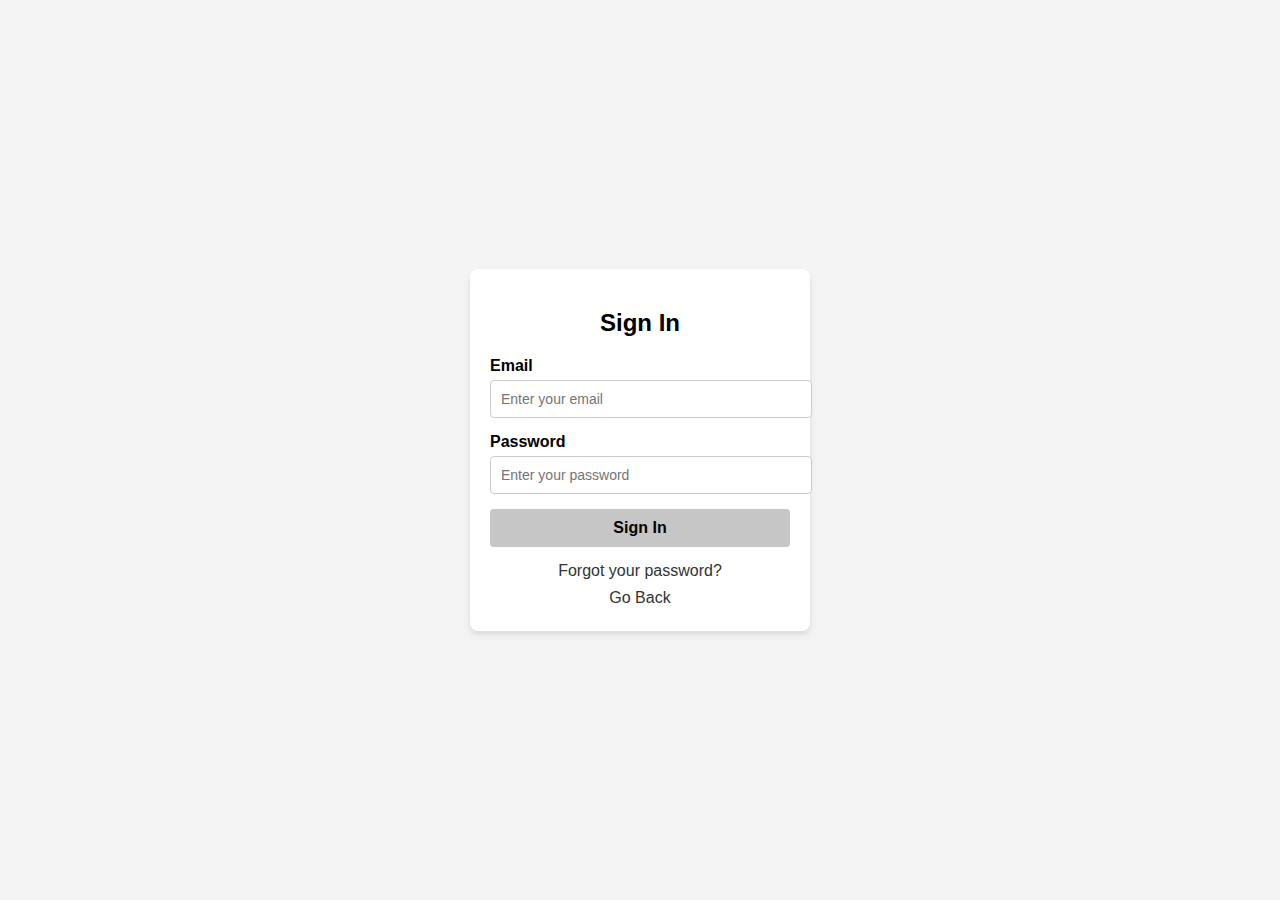
<file: signin.html>
<!DOCTYPE html>
<html lang="en">
<head>
  <meta charset="UTF-8">
  <meta name="viewport" content="width=device-width, initial-scale=1.0">
  <title>Sign-In Form</title>
  <style>
    body {
      font-family: Arial, sans-serif;
      background-color: #f4f4f4;
      display: flex;
      justify-content: center;
      align-items: center;
      height: 100vh;
      margin: 0;
    }

    .sign-in-form {
      background: white;
      padding: 20px;
      border-radius: 8px;
      box-shadow: 0 4px 6px rgba(0, 0, 0, 0.1);
      width: 300px;
    }

    .sign-in-form h2 {
      margin-bottom: 20px;
      font-size: 24px;
      text-align: center;
    }

    .form-control {
      margin-bottom: 15px;
    }

    .form-control label {
      display: block;
      margin-bottom: 5px;
      font-weight: bold;
    }

    .form-control input {
      width: 100%;
      padding: 10px;
      border: 1px solid #ccc;
      border-radius: 4px;
      font-size: 14px;
    }

    .form-control input:focus {
      border-color: #007BFF;
      outline: none;
    }

    .sign-in-btn {
      width: 100%;
      padding: 10px;
      background-color: #c6c6c6;
      color: rgb(0, 0, 0);
      border: none;
      border-radius: 4px;
      font-size: 16px;
      cursor: pointer;
      font-weight: bold;
    }

    .sign-in-btn:hover {
      background-color: #333;
      color: white;
    }

    .sign-in-form .forgot-password {
      margin-top: 10px;
      text-align: center;
      line-height: 27px;
      
    }

    .sign-in-form .forgot-password a {
      color: #333;
      text-decoration: none;
      
    }

    .sign-in-form .forgot-password a:hover {
      text-decoration: underline;
    }
    
  </style>
</head>
<body>
  <div class="sign-in-form">
    <h2>Sign In</h2>
    <form action="/login" method="POST">
      <div class="form-control">
        <label for="email">Email</label>
        <input type="email" id="email" name="email" placeholder="Enter your email" required>
      </div>
      <div class="form-control">
        <label for="password">Password</label>
        <input type="password" id="password" name="password" placeholder="Enter your password" required>
      </div>
      <button type="submit" class="sign-in-btn">Sign In</button>
      <div class="forgot-password">
        <a href="#">Forgot your password?</a><br>
        <a href="index.html" class= "back">Go Back</a>
      </div>
    </form>
  </div>
</body>
</html>
</file>
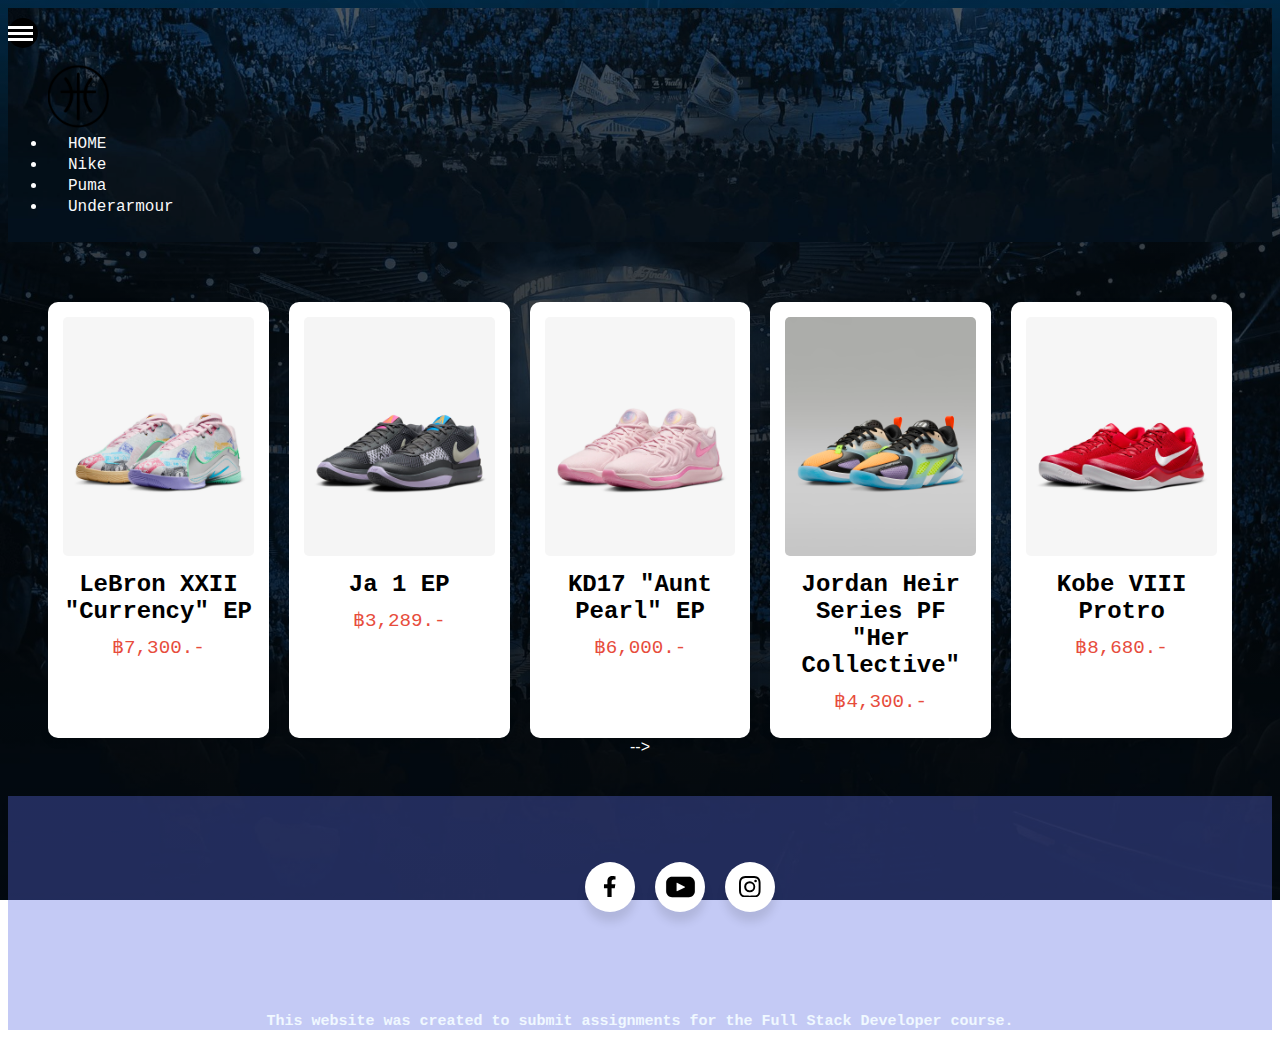
<file: Nike copy/puma.html>
<!DOCTYPE html>
<html lang="en">
<head>
    <meta charset="UTF-8">
    <meta name="viewport" content="width=device-width, initial-scale=1.0">
    <title>BKB</title>
    <link rel="stylesheet" href="style.css">
    <link rel="stylesheet" href="n-b.css">
    <link rel="stylesheet" href="hamberger.css">
    <link rel="icon" href="/img/BKB.png">
    <link href="https://cdn.jsdelivr.net/npm/bootstrap@5.2.2/dist/css/bootstrap.min.css" rel="stylesheet" integrity="sha384-Zenh87qX5JnK2Jl0vWa8Ck2rdkQ2Bzep5IDxbcnCeuOxjzrPF/et3URy9Bv1WTRi" crossorigin="anonymous">  
    <script src="https://cdn.jsdelivr.net/npm/bootstrap@5.3.3/dist/js/bootstrap.bundle.min.js"></script>
</head>
<body>
    <nav class="navbar navbar-expand-lg">
        <div class="container-fluid">
            <label class="navbar-toggler" type="button" data-bs-toggle="collapse" data-bs-target="#navbarNavAltMarkup" aria-controls="navbarNavAltMarkup" aria-expanded="false" aria-label="Toggle navigation">
                <input type="checkbox">
                <div class="checkmark">
                    <span></span>
                    <span></span>
                    <span></span>
                </div>
            </label>
            <div class="collapse navbar-collapse" id="navbarNavAltMarkup">
                <ul class="navbar-nav ms-auto align-items-center w-100">
                    <img src="/img/BKB.png" width="5%" alt="">
                    <li class="nav-item navbar_a">
                        <a class="nav-link" href="/index.html">HOME</a>
                    </li>
                    <li class="nav-item navbar_a">
                        <a class="nav-link" href="#">Nike</a>
                    </li>
                    <li class="nav-item navbar_a">
                        <a class="nav-link" href="https://nah-null.github.io/HYBS/Music/music.html">Puma</a>
                    </li>
                    <li class="nav-item navbar_a">
                        <a class="nav-link" href="https://nah-null.github.io/HYBS/Apparel/Apparel.html">Underarmour</a>
                    </li>
                </ul>
            </div>
        </div>
    </nav>
        
    <section class="product-gallery">
        <div style="background-color: #fddd00;width: 100%;" >
            <!-- <img src="https://github.com/Nah-Null/HYBS/blob/main/img/434297641_425165150024051_5664029136867709908_n.jpg?raw=true" alt="" width="200vh"> -->
        </div>
        <div class="product-container">
            <div class="product-item">
                <a href="https://nah-null.github.io/HYBS/Apparel/buy/2.html" style="text-decoration: none; color: black;">
                <img src="/img/LEBRON+XXII+QS+EP.png" alt="HYBS : Well Done Sweatshirt">
                <h3>LeBron XXII "Currency" EP</h3>
                <p class="price">฿7,300.-</p>
                <!-- <button class="add-to-cart">Add to Cart</button> -->
                </a>
            </div>
            <!-- เพิ่มสินค้าตามที่ต้องการ -->
            <div class="product-item">
                <a href="https://nah-null.github.io/HYBS/Apparel/buy/3.html" style="text-decoration: none; color: black;">
                    <img src="/img/JA+1+EP.jpg" alt="HYBS : Well Done Hoodie">
                <h3>Ja 1 EP</h3>
                <p class="price">฿3,289.-</p>
                <!-- <button class="add-to-cart">Add to Cart</button> -->
                </a>
            </div>
            <div class="product-item">
                <a href="https://nah-null.github.io/HYBS/Apparel/buy/4.html" style="text-decoration: none; color: black;">
                <img src="/img/KD17+NRG+EP.png" alt="HYBS : Well Done T-Shirt 01">
                <h3>KD17 "Aunt Pearl" EP</h3>
                <p class="price">฿6,000.-</p>
                <!-- <button class="add-to-cart">Add to Cart</button> -->
                    </a>
            </div>
            <div class="product-item">
                <a href="https://nah-null.github.io/HYBS/Apparel/buy/5.html" style="text-decoration: none; color: black;">
                <img src="/img/WMNS+JORDAN+HEIR+SERIES+PF.jpg" alt="HYBS : Well Done T-Shirt 02">
                <h3>Jordan Heir Series PF "Her Collective"</h3>
                <p class="price">฿4,300.-</p>
                <!-- <button class="add-to-cart">Add to Cart</button> -->
                 </a>
            </div>
            <div class="product-item">
                <a href="https://nah-null.github.io/HYBS/Apparel/buy/6.html" style="text-decoration: none; color: black;">
                <img src="/img/KOBE+VIII+PROTRO.png" alt="HYBS : Well Done Cap 01">
                <h3>Kobe VIII Protro</h3>
                <p class="price">฿8,680.-</p>
                <!-- <button class="add-to-cart">Add to Cart</button> -->
                 </a>
            </div>
            <!-- <div class="product-item">
                <a href="https://nah-null.github.io/HYBS/Apparel/buy/7.html" style="text-decoration: none; color: black;">
                <img src="https://github.com/Nah-Null/HYBS/blob/main/img/Well%20Done%20Cap%2002.jpg?raw=true" alt="HYBS : Well Done Cap 02">
                <h3>HYBS : Well Done Cap 02</h3>
                <p class="price">฿690.-</p>
                <!-- <button class="add-to-cart">Add to Cart</button> -->
                 </a>            
                </div> -->
        </div>
    </section>

    <footer>
        <ul class="wrapper">
        <a href="  https://www.facebook.com/hybsband
        " style="color: black;">   
      <li class="icon facebook">
        <span class="tooltip">Facebook</span>
        <svg
          xmlns="http://www.w3.org/2000/svg"
          fill="currentColor"
          height="1.2em"
          viewBox="0 0 320 512"
        >
          <path
            d="M279.14 288l14.22-92.66h-88.91v-60.13c0-25.35 12.42-50.06 52.24-50.06h40.42V6.26S260.43 0 225.36 0c-73.22 0-121.08 44.38-121.08 124.72v70.62H22.89V288h81.39v224h100.17V288z"
          ></path>
        </svg>
      </li>
        </a>
    
        <a href="https://www.youtube.com/@HYBSBAND" style="color: black;">
      <li class="icon youtube">
        <span class="tooltip">Youtube</span>
        <svg 
        height="64px" 
        width="35px" 
        version="1.1" id="Layer_1" 
        xmlns="http://www.w3.org/2000/svg" 
        xmlns:xlink="http://www.w3.org/1999/xlink" 
        viewBox="-50.71 -50.71 562.42 562.42" 
        xml:space="preserve" 
        fill="#000000" 
        stroke="#000000" 
        transform="matrix(1, 0, 0, 1, 0, 0)">
        <g id="SVGRepo_bgCarrier" stroke-width="0"></g>
        <g id="SVGRepo_tracerCarrier" stroke-linecap="round" stroke-linejoin="round"></g>
        <g id="SVGRepo_iconCarrier"> <g> 
        <path style="fill:#000000;" d="M365.257,67.393H95.744C42.866,67.393,0,110.259,0,163.137v134.728 c0,52.878,42.866,95.744,95.744,95.744h269.513c52.878,0,95.744-42.866,95.744-95.744V163.137 C461.001,110.259,418.135,67.393,365.257,67.393z M300.506,237.056l-126.06,60.123c-3.359,1.602-7.239-0.847-7.239-4.568V168.607 c0-3.774,3.982-6.22,7.348-4.514l126.06,63.881C304.363,229.873,304.298,235.248,300.506,237.056z">
        </path> </g> </g>
        </svg>
    </li>
      </a>
    
      <a href="https://www.instagram.com/hybsband/?locale=no&hl=ar" style="color: black;">
        <li class="icon instagram">
            <span class="tooltip">Instagram</span>
            <svg
              viewBox="0 0 16 16"
              class="bi bi-instagram"
              fill="currentColor"
              height="1.2em"
              xmlns="http://www.w3.org/2000/svg"
            >
              <path
                d="M8 0C5.829 0 5.556.01 4.703.048 3.85.088 3.269.222 2.76.42a3.917 3.917 0 0 0-1.417.923A3.927 3.927 0 0 0 .42 2.76C.222 3.268.087 3.85.048 4.7.01 5.555 0 5.827 0 8.001c0 2.172.01 2.444.048 3.297.04.852.174 1.433.372 1.942.205.526.478.972.923 1.417.444.445.89.719 1.416.923.51.198 1.09.333 1.942.372C5.555 15.99 5.827 16 8 16s2.444-.01 3.298-.048c.851-.04 1.434-.174 1.943-.372a3.916 3.916 0 0 0 1.416-.923c.445-.445.718-.891.923-1.417.197-.509.332-1.09.372-1.942C15.99 10.445 16 10.173 16 8s-.01-2.445-.048-3.299c-.04-.851-.175-1.433-.372-1.941a3.926 3.926 0 0 0-.923-1.417A3.911 3.911 0 0 0 13.24.42c-.51-.198-1.092-.333-1.943-.372C10.443.01 10.172 0 7.998 0h.003zm-.717 1.442h.718c2.136 0 2.389.007 3.232.046.78.035 1.204.166 1.486.275.373.145.64.319.92.599.28.28.453.546.598.92.11.281.24.705.275 1.485.039.843.047 1.096.047 3.231s-.008 2.389-.047 3.232c-.035.78-.166 1.203-.275 1.485a2.47 2.47 0 0 1-.599.919c-.28.28-.546.453-.92.598-.28.11-.704.24-1.485.276-.843.038-1.096.047-3.232.047s-2.39-.009-3.233-.047c-.78-.036-1.203-.166-1.485-.276a2.478 2.478 0 0 1-.92-.598 2.48 2.48 0 0 1-.6-.92c-.109-.281-.24-.705-.275-1.485-.038-.843-.046-1.096-.046-3.233 0-2.136.008-2.388.046-3.231.036-.78.166-1.204.276-1.486.145-.373.319-.64.599-.92.28-.28.546-.453.92-.598.282-.11.705-.24 1.485-.276.738-.034 1.024-.044 2.515-.045v.002zm4.988 1.328a.96.96 0 1 0 0 1.92.96.96 0 0 0 0-1.92zm-4.27 1.122a4.109 4.109 0 1 0 0 8.217 4.109 4.109 0 0 0 0-8.217zm0 1.441a2.667 2.667 0 1 1 0 5.334 2.667 2.667 0 0 1 0-5.334z"
              ></path>
            </svg>
            </li>
            </a>
        </ul>
        <h5 style="font-size: 15px;color: aliceblue;">This website was created to submit assignments for the Full Stack Developer course.</h5>
    </footer>


    <script src="script.js"></script>
</body>
</html>
</file>
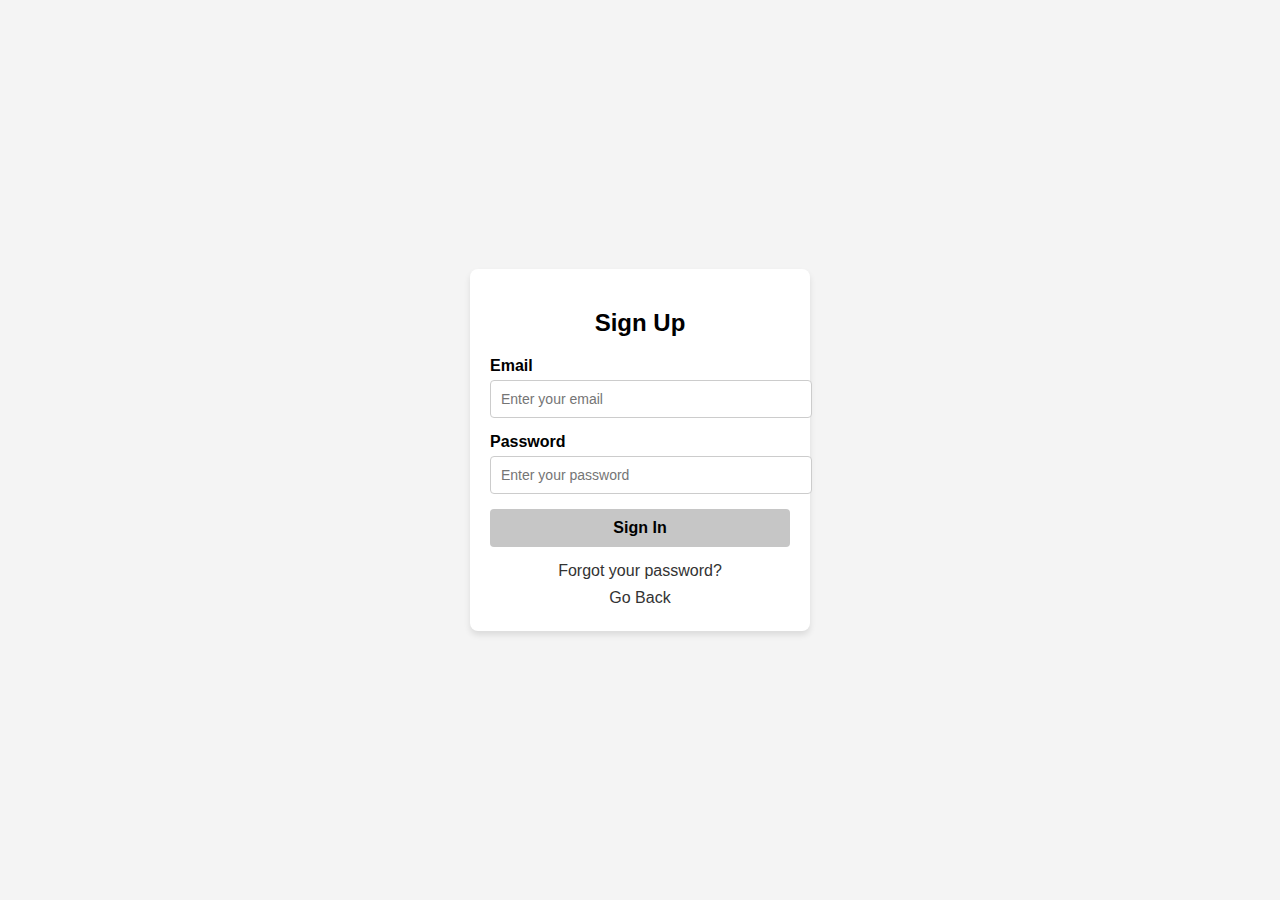
<file: register system/signup.html>
<!DOCTYPE html>
<html lang="en">
<head>
  <meta charset="UTF-8">
  <meta name="viewport" content="width=device-width, initial-scale=1.0">
  <title>Sign-In Form</title>
  <style>
    body {
      font-family: Arial, sans-serif;
      background-color: #f4f4f4;
      display: flex;
      justify-content: center;
      align-items: center;
      height: 100vh;
      margin: 0;
    }

    .sign-in-form {
      background: white;
      padding: 20px;
      border-radius: 8px;
      box-shadow: 0 4px 6px rgba(0, 0, 0, 0.1);
      width: 300px;
    }

    .sign-in-form h2 {
      margin-bottom: 20px;
      font-size: 24px;
      text-align: center;
    }

    .form-control {
      margin-bottom: 15px;
    }

    .form-control label {
      display: block;
      margin-bottom: 5px;
      font-weight: bold;
    }

    .form-control input {
      width: 100%;
      padding: 10px;
      border: 1px solid #ccc;
      border-radius: 4px;
      font-size: 14px;
    }

    .form-control input:focus {
      border-color: #007BFF;
      outline: none;
    }

    .sign-in-btn {
      width: 100%;
      padding: 10px;
      background-color: #c6c6c6;
      color: rgb(0, 0, 0);
      border: none;
      border-radius: 4px;
      font-size: 16px;
      cursor: pointer;
      font-weight: bold;
    }

    .sign-in-btn:hover {
      background-color: #333;
      color: white;
    }

    .sign-in-form .forgot-password {
      margin-top: 10px;
      text-align: center;
      line-height: 27px;
      
    }

    .sign-in-form .forgot-password a {
      color: #333;
      text-decoration: none;
      
    }

    .sign-in-form .forgot-password a:hover {
      text-decoration: underline;
    }
    
  </style>
</head>
<body>
  <div class="sign-in-form">
    <h2>Sign Up</h2>
    <form action="/login" method="POST">
      <div class="form-control">
        <label for="email">Email</label>
        <input type="email" id="email" name="email" placeholder="Enter your email" required>
      </div>
      <div class="form-control">
        <label for="password">Password</label>
        <input type="password" id="password" name="password" placeholder="Enter your password" required>
      </div>
      <button type="submit" class="sign-in-btn">Sign In</button>
      <div class="forgot-password">
        <a href="#">Forgot your password?</a><br>
        <a href="index.html" class= "back">Go Back</a>
      </div>
    </form>
  </div>
</body>
</html>
</file>
<file: Nike copy/style.css>
body {
    background: linear-gradient(to bottom, rgba(0, 0, 0, 0.5), rgba(0, 0, 0, 0.7)), url('/img/NBA.jpg');
    background-size: cover;
    background-position: center;
    background-attachment: fixed;
    color: #fff;
    font-family: 'Arial', sans-serif;
}
a {
    font-family: 'Courier New', Courier, monospace;
    color: #f8f9fa;
    text-decoration: none;
    transition: color 0.3s ease-in-out;
}

a:hover {
    color: #000000; /* สีที่ใช้เมื่อ hover */
}
button {
    background-color: #000000;
    color: #fff;
    border: none;
    padding: 10px 20px;
    font-size: 16px;
    border-radius: 25px;
    cursor: pointer;
    transition: background-color 0.3s ease-in-out;
}

button:hover {
    background-color: #000000; /* สีที่ใช้เมื่อ hover */
}
.navbar-toggler {
    background-color: #000000;
    border: none;
    border-radius: 50%;
}

.navbar-toggler-icon {
    background-color: #fff;
}
.product-gallery {
    text-align: center;
    padding: 40px;
}

.product-gallery h2 {
    font-size: 2.5rem;
    margin-bottom: 20px;
}

/* กริดของสินค้า */
.product-container {
    display: grid;
    grid-template-columns: repeat(auto-fill, minmax(200px, 1fr));
    gap: 20px;
    margin-top: 20px;
}

/* รายการสินค้า */
.product-item {
    background-color: white;
    border-radius: 10px;
    box-shadow: 0 4px 8px rgba(0, 0, 0, 0.1);
    overflow: hidden;
    text-align: center;
    padding: 15px;
}

.product-item img {
    width: 100%;
    height: auto;
    border-radius: 5px;
}

/* ข้อความชื่อและราคา */
.product-item h3 {
    font-size: 1.5rem;
    margin: 10px 0;
}

.price {
    font-size: 1.2rem;
    color: #e74c3c;
    margin: 10px 0;
}

/* ปุ่มเพิ่มสินค้าในตะกร้า */
.add-to-cart {
    background-color: #2ecc71;
    border: none;
    color: white;
    padding: 10px 20px;
    font-size: 1rem;
    border-radius: 5px;
    cursor: pointer;
    transition: background-color 0.3s;
}

.add-to-cart:hover {
    background-color: #27ae60;
}


footer{
    background-color: rgba(91, 107, 228, 0.361);
  }
  
  .wrapper {
    display: inline-flex;
    list-style: none;
    height: 120px;
    width: 100%;
    padding-top: 40px;
    font-family: "Poppins", sans-serif;
    justify-content: center;
  }
  
  .wrapper .icon {
    position: relative;
    background: #fff;
    z-index: 0;
    border-radius: 50%;
    margin: 10px;
    width: 50px;
    height: 50px;
    font-size: 18px;
    display: flex;
    justify-content: center;
    align-items: center;
    flex-direction: column;
    overflow: hidden;
    box-shadow: 0 10px 10px rgba(0, 0, 0, 0.1);
    cursor: pointer;
    transition: all 0.2s cubic-bezier(0.68, -0.55, 0.265, 1.55);
  }
  
  .wrapper .icon::after {
    content: "";
    position: absolute;
    display: inline-block;
    height: 100%;
    width: 100%;
    background-color: transparent;
    z-index: -1;
    border-radius: 50%;
    top: 100%;
  }
  .wrapper .icon:hover:after {
    animation: bg-pos 0.3s cubic-bezier(0.68, -0.55, 0.265, 1.55) 1 both;
    animation-timing-function: ease-in-out;
  }
  
  .wrapper .icon:hover {
    color: #fff;
    overflow: unset;
    transition: color 0.5s cubic-bezier(0.68, -0.55, 0.265, 1.55);
    animation: overflow-toggle 0.7s;
  }
  
  .wrapper .tooltip {
    position: absolute;
    top: 0;
    font-size: 14px;
    background: #fff;
    color: #fff;
    padding: 5px 8px;
    border-radius: 5px;
    box-shadow: 0 10px 10px rgba(0, 0, 0, 0.1);
    opacity: 0;
    pointer-events: none;
    transition: all 0.3s 0.3s cubic-bezier(0.68, -0.55, 0.265, 1.55);
  }
  
  .wrapper .tooltip::before {
    position: absolute;
    content: "";
    height: 8px;
    width: 8px;
    background: #fff;
    bottom: -3px;
    left: 50%;
    transform: translate(-50%) rotate(45deg);
    transition: all 0.3s 0.3s cubic-bezier(0.68, -0.55, 0.265, 1.55);
  }
  
  .wrapper .icon:hover .tooltip {
    top: -45px;
    opacity: 1;
    visibility: visible;
    pointer-events: auto;
  }
  
  .wrapper .icon:hover span,
  .wrapper .icon:hover .tooltip {
    text-shadow: 0px -1px 0px rgba(0, 0, 0, 0.1);
  }
  .wrapper .facebook::after {
    background-color: #1877f2;
  }
  .wrapper .youtube::after {
    background-color: #F61C0D;
  }
  .wrapper .instagram::after {
    background-color: #e4405f;
  }
  
  .wrapper .facebook:hover .tooltip,
  .wrapper .facebook:hover .tooltip::before {
    background: #1877f2;
    color: #fff;
  }
  
  .wrapper .youtube:hover .tooltip,
  .wrapper .youtube:hover .tooltip::before {
    background: #F61C0D;
    color: #fff;
  }
  
  .wrapper .instagram:hover .tooltip,
  .wrapper .instagram:hover .tooltip::before {
    background: #e4405f;
    color: #fff;
  }
  
  @keyframes bg-pos {
    0% {
      top: 100%;
    }
    100% {
      top: 0;
    }
  }
  
  @keyframes overflow-toggle {
    0% {
      overflow: hidden;
    }
    100% {
      overflow: visible;
    }
  }
  
  h5{
    text-align: center;
    font-family: 'Courier New', Courier, monospace;
  }
</file>
<file: Nike copy/n-b.css>
.navbar {
    background-image: url('/img/NBA2.jpg');
    background-size: cover;
    background-position: center;
    background-repeat: no-repeat;
    position: relative;
    z-index: 10;
    padding: 10px 0;
    color: #ffffff;
}

.navbar::after {
    content: '';
    position: absolute;
    top: 0;
    left: 0;
    right: 0;
    bottom: 0;
    background: rgba(0, 0, 0, 0.4);
    z-index: -1; /* ปรับเป็น -1 เพื่อให้พื้นหลังอยู่ด้านล่างสุด */
}

.navbar .navbar-nav {
    position: relative;
    z-index: 1;
}

.navbar-nav .nav-link {
    color: #f8f9fa;
    font-size: 16px;
    margin-right: 20px;
    transition: color 0.3s ease-in-out;
    position: relative; /* ปรับตำแหน่งเพื่อให้ z-index ทำงาน */
    z-index: 2; /* ทำให้ลิงก์อยู่ด้านบน */
}

.navbar-nav .nav-link:hover {
    color: #000;
    text-decoration: underline;
}

.navbar_a {
    margin: auto;
    padding-left: 20px;
    font-size: 18px;
}

.navbar_b {
    background-color: rgba(228, 207, 207, 0.9);
    border-radius: 25px;
    box-shadow: 0px 4px 8px rgba(0, 0, 0, 0.2);
    color: #000;
    text-align: center;
    margin: auto;
    padding: 15px;
}

.navbar_b a {
    color: #000;
    font-weight: bold;
    text-transform: uppercase;
    transition: color 0.3s ease;
}

.navbar_b a:hover {
    color: #333;
}
</file>
<file: Nike copy/hamberger.css>
/* ซ่อน checkbox ที่แท้จริง */
.navbar-toggler input {
    position: absolute;
    opacity: 0;
    cursor: pointer;
    height: 0;
    width: 0;
}

/* สไตล์ปุ่ม navbar-toggler */
.navbar-toggler {
    display: block;
    cursor: pointer;
    width: 30px;
    height: 30px;
}

/* สไตล์ checkmark */
.checkmark {
    position: relative;
    width: 30px;
    height: 30px;
}

.checkmark span {
    width: 25px;
    height: 3px;
    background-color: white;
    position: absolute;
    transition: all 0.3s ease-in-out;
}

.checkmark span:nth-child(1) {
    top: 8px;
}

.checkmark span:nth-child(2) {
    top: 14px;
}

.checkmark span:nth-child(3) {
    top: 20px;
}

/* สไตล์เมื่อ checkbox ถูกเลือก */
.navbar-toggler input:checked + .checkmark span:nth-child(1) {
    top: 14px;
    transform: rotate(45deg);
}

.navbar-toggler input:checked + .checkmark span:nth-child(2) {
    opacity: 0;
}

.navbar-toggler input:checked + .checkmark span:nth-child(3) {
    top: 14px;
    transform: rotate(-45deg);
}
</file>
